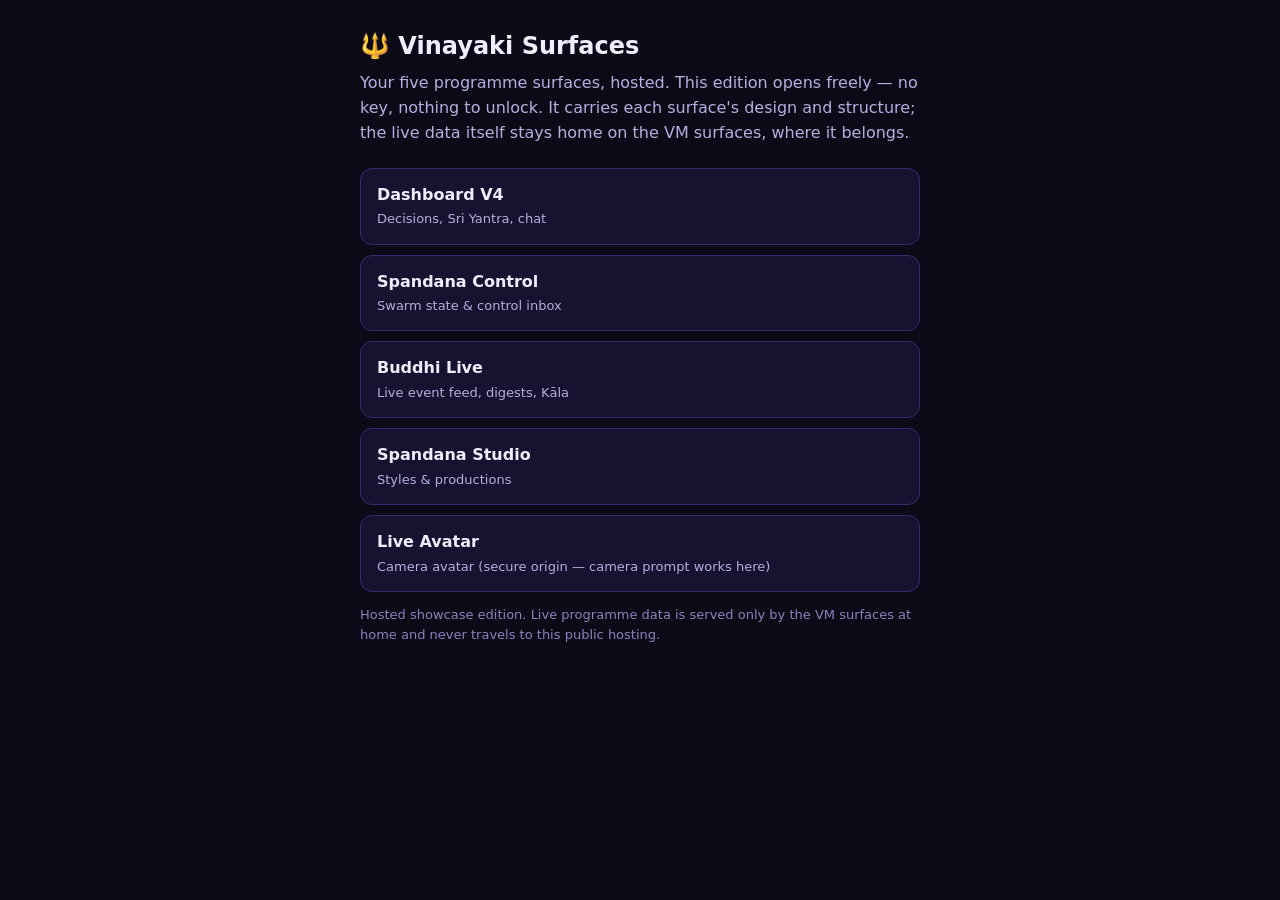
<file: index.html>
<!DOCTYPE html>
<html lang="en">
<head>
<meta charset="utf-8">
<meta name="viewport" content="width=device-width, initial-scale=1">
<title>Vinayaki Surfaces</title>
<style>
  body { margin:0; background:#0d0a18; color:#f2ecff;
         font:16px/1.55 system-ui, sans-serif; padding:28px 18px; }
  main { max-width:560px; margin:0 auto; }
  h1 { font-size:24px; margin:0 0 6px; }
  p.sub { color:#b9aee0; margin:0 0 22px; }
  a.surf { display:block; background:#171230; border:1px solid #372a6e;
           border-radius:12px; padding:14px 16px; margin:0 0 10px;
           color:#f2ecff; text-decoration:none; font-weight:600; }
  a.surf span { display:block; font-weight:400; color:#b9aee0;
                font-size:13px; margin-top:2px; }
  .note { color:#8d81bd; font-size:13px; }
</style>
</head>
<body>
<main>
  <h1>🔱 Vinayaki Surfaces</h1>
  <p class="sub">Your five programme surfaces, hosted. This edition
  opens freely — no key, nothing to unlock. It carries each surface's
  design and structure; the live data itself stays home on the VM
  surfaces, where it belongs.</p>

  <a class="surf" href="dashboard/">Dashboard V4
    <span>Decisions, Sri Yantra, chat</span></a>
  <a class="surf" href="control/">Spandana Control
    <span>Swarm state &amp; control inbox</span></a>
  <a class="surf" href="buddhi/">Buddhi Live
    <span>Live event feed, digests, Kāla</span></a>
  <a class="surf" href="studio/">Spandana Studio
    <span>Styles &amp; productions</span></a>
  <a class="surf" href="avatar/">Live Avatar
    <span>Camera avatar (secure origin — camera prompt works here)</span></a>

  <p class="note">Hosted showcase edition. Live programme data is
  served only by the VM surfaces at home and never travels to this
  public hosting.</p>
</main>
</body>
</html>
</file>
